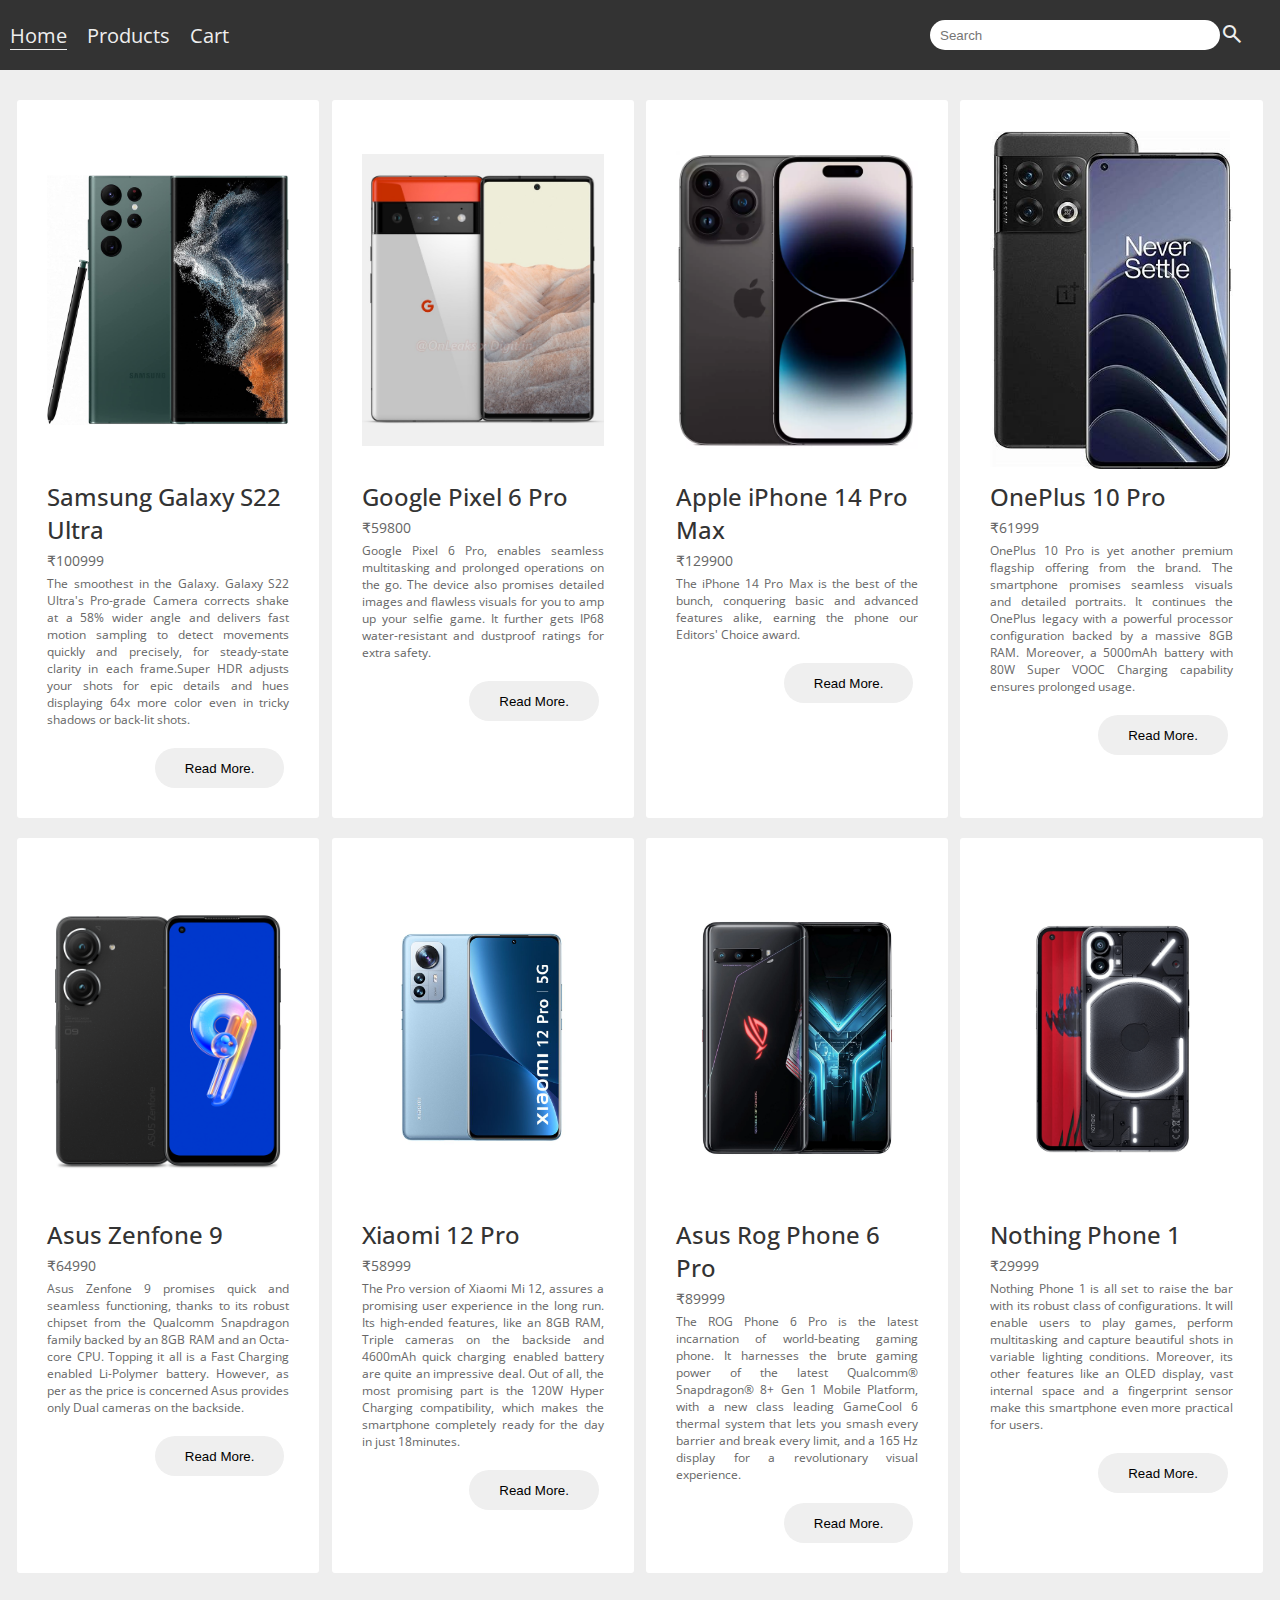
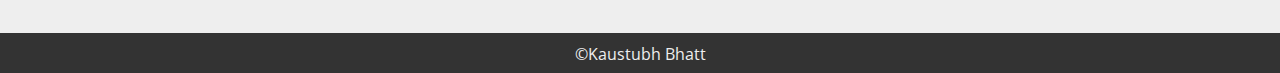
<file: index.html>
<!DOCTYPE html>
<html lang="en">
<head>
    <meta charset="UTF-8">
    <meta http-equiv="X-UA-Compatible" content="IE=edge">
    <meta name="viewport" content="width=device-width, initial-scale=1.0">
    <title>Home</title>
    
    <link rel="preconnect" href="https://fonts.googleapis.com">
    <link rel="preconnect" href="https://fonts.gstatic.com" crossorigin>
    <link href="https://fonts.googleapis.com/css2?family=Open+Sans:wght@300;400;500;600;700;800&display=swap" rel="stylesheet">
    <link rel="stylesheet" href="https://fonts.googleapis.com/css2?family=Material+Symbols+Outlined:opsz,wght,FILL,GRAD@48,400,0,0" />


    <link rel="stylesheet" href="./Css/style.css">
    <link rel="stylesheet" href="./Css/media.css">
</head>
<body>
    

    <header>
        
        <nav>
            <ul>
                <li><a href="" class="active">Home</a></li>
                <li><a href="./products.html">Products</a></li>
                <!-- <li><a href="sell.html">Sell</a></li> -->
                <li><a href="cart.html">Cart</a></li>
            </ul>
        </nav>
        <div class="search">
            <input type="text" id="search" placeholder="Search">
            <button id="search-button"><span class="material-symbols-outlined">
                search
            </span></button>
        </div>
    </header>

   <!-- <div class="container">
         <div class="cards">
            <div class="card" id="card1">
                <div class="card-img" >
                    <img src="./Images/s22.jfif" alt="">
                </div>
                <div class="card-descp">
                    <a href=""><h2>Samsung Galaxy S22 Ultra</h2></a> 
                    <p class="price">$400</p>
                    <p class="descp">Lorem, ipsum dolor sit amet consectetur adipisicing elit. Libero aspernatur reiciendis dolor saepe, porro fugiat alias ipsa suscipit. Officia, magnam. </p>
                </div>
                    <div class="read-more">
                        <button class="btn1"><a href="">Read More.</a></button>
                    </div>
                
            </div>
            <div class="card" id="card2">
                <div class="card-img">
                    <img src="./Images/6pro.jfif" alt="">
                </div>
                <div class="card-descp">
                    <a href=""><h2>Google Pixel 6 Pro</h2></a> 
                    <p class="price">$400</p>
                    <p class="descp">Lorem, ipsum dolor sit amet consectetur adipisicing elit. Libero aspernatur reiciendis dolor saepe, porro fugiat alias ipsa suscipit. Officia, magnam. </p>
                </div>
                    <div class="read-more">
                        <button class="btn1"><a href="">Read More.</a></button>
                    </div>
            </div>
            <div class="card" id="card3">
                <div class="card-img">
                    <img src="./Images/14pro.jfif" alt="">
                </div>
                <div class="card-descp">
                    <a href=""><h2>Apple iPhone 14 Pro</h2></a> 
                    <p class="price">$400</p>
                    <p class="descp">Lorem, ipsum dolor sit amet consectetur adipisicing elit. Libero aspernatur reiciendis dolor saepe, porro fugiat alias ipsa suscipit. Officia, magnam. </p>
                </div>
                    <div class="read-more">
                        <button class="btn1"><a href="">Read More.</a></button>
                    </div>
            </div>
            <div class="card" id="card4">
                <div class="card-img">
                    <img src="./Images/zenfone9.jfif" alt="">
                </div>
                <div class="card-descp">
                    <a href=""><h2>Asus Zenfone 9</h2></a> 
                    <p class="price">$400</p>
                    <p class="descp">Lorem, ipsum dolor sit amet consectetur adipisicing elit. Libero aspernatur reiciendis dolor saepe, porro fugiat alias ipsa suscipit. Officia, magnam. </p>
                </div>
                    <div class="read-more">
                        <button class="btn1"><a href="">Read More.</a></button>
                    </div>
            </div>
            <div class="card" id="card5">
                <div class="card-img">
                    <img src="./Images/oneplus10pro.jfif" alt="">
                </div>
                <div class="card-descp">
                    <a href=""><h2>Samsung Galaxy S22 Ultra</h2></a> 
                    <p class="price">$400</p>
                    <p class="descp">Lorem, ipsum dolor sit amet consectetur adipisicing elit. Libero aspernatur reiciendis dolor saepe, porro fugiat alias ipsa suscipit. Officia, magnam. </p>
                </div>
                    <div class="read-more">
                        <button class="btn1"><a href="">Read More.</a></button>
                    </div>
            </div>
            <div class="card" id="card6">
                <div class="card-img">
                    <img src="./Images/s22.jfif" alt="">
                </div>
                <div class="card-descp">
                    <a href=""><h2>Samsung Galaxy S22 Ultra</h2></a> 
                    <p class="price">$400</p>
                    <p class="descp">Lorem, ipsum dolor sit amet consectetur adipisicing elit. Libero aspernatur reiciendis dolor saepe, porro fugiat alias ipsa suscipit. Officia, magnam. </p>
                </div>
                    <div class="read-more">
                        <button class="btn1"><a href="">Read More.</a></button>
                    </div>
            </div>
            <div class="card" id="card7">
                <div class="card-img">
                    <img src="./Images/s22.jfif" alt="">
                </div>
                <div class="card-descp">
                    <a href=""><h2>Samsung Galaxy S22 Ultra</h2></a> 
                    <p class="price">$400</p>
                    <p class="descp">Lorem, ipsum dolor sit amet consectetur adipisicing elit. Libero aspernatur reiciendis dolor saepe, porro fugiat alias ipsa suscipit. Officia, magnam. </p>
                </div>
                    <div class="read-more">
                        <button class="btn1 "><a href="">Read More.</a></button>
                    </div>
            </div>
            <div class="card" id="card8">
                <div class="card-img">
                    <img src="./Images/s22.jfif" alt="">
                </div>
                <div class="card-descp">
                    <a href=""><h2>Samsung Galaxy S22 Ultra</h2></a> 
                    <p class="price">$400</p>
                    <p class="descp">Lorem, ipsum dolor sit amet consectetur adipisicing elit. Libero aspernatur reiciendis dolor saepe, porro fugiat alias ipsa suscipit. Officia, magnam. </p>
                </div>
                    <div class="read-more">
                        <button class="btn1"><a href="">Read More.</a></button>
                    </div>
            </div> 
        </div>  
        
        
    </div>-->
    <div class="container">
        <div id="new" class="cards">

        </div>
    </div>
    <div class="container">
        <div id="new1" class="cards">

        </div>
    </div>
    
    <footer>
        &copy;Kaustubh Bhatt
    </footer>











    <script src="./JavaScript/app.js"></script>
    <script src="./JavaScript/appSearch.js"></script>
</body>
</html>
</file>
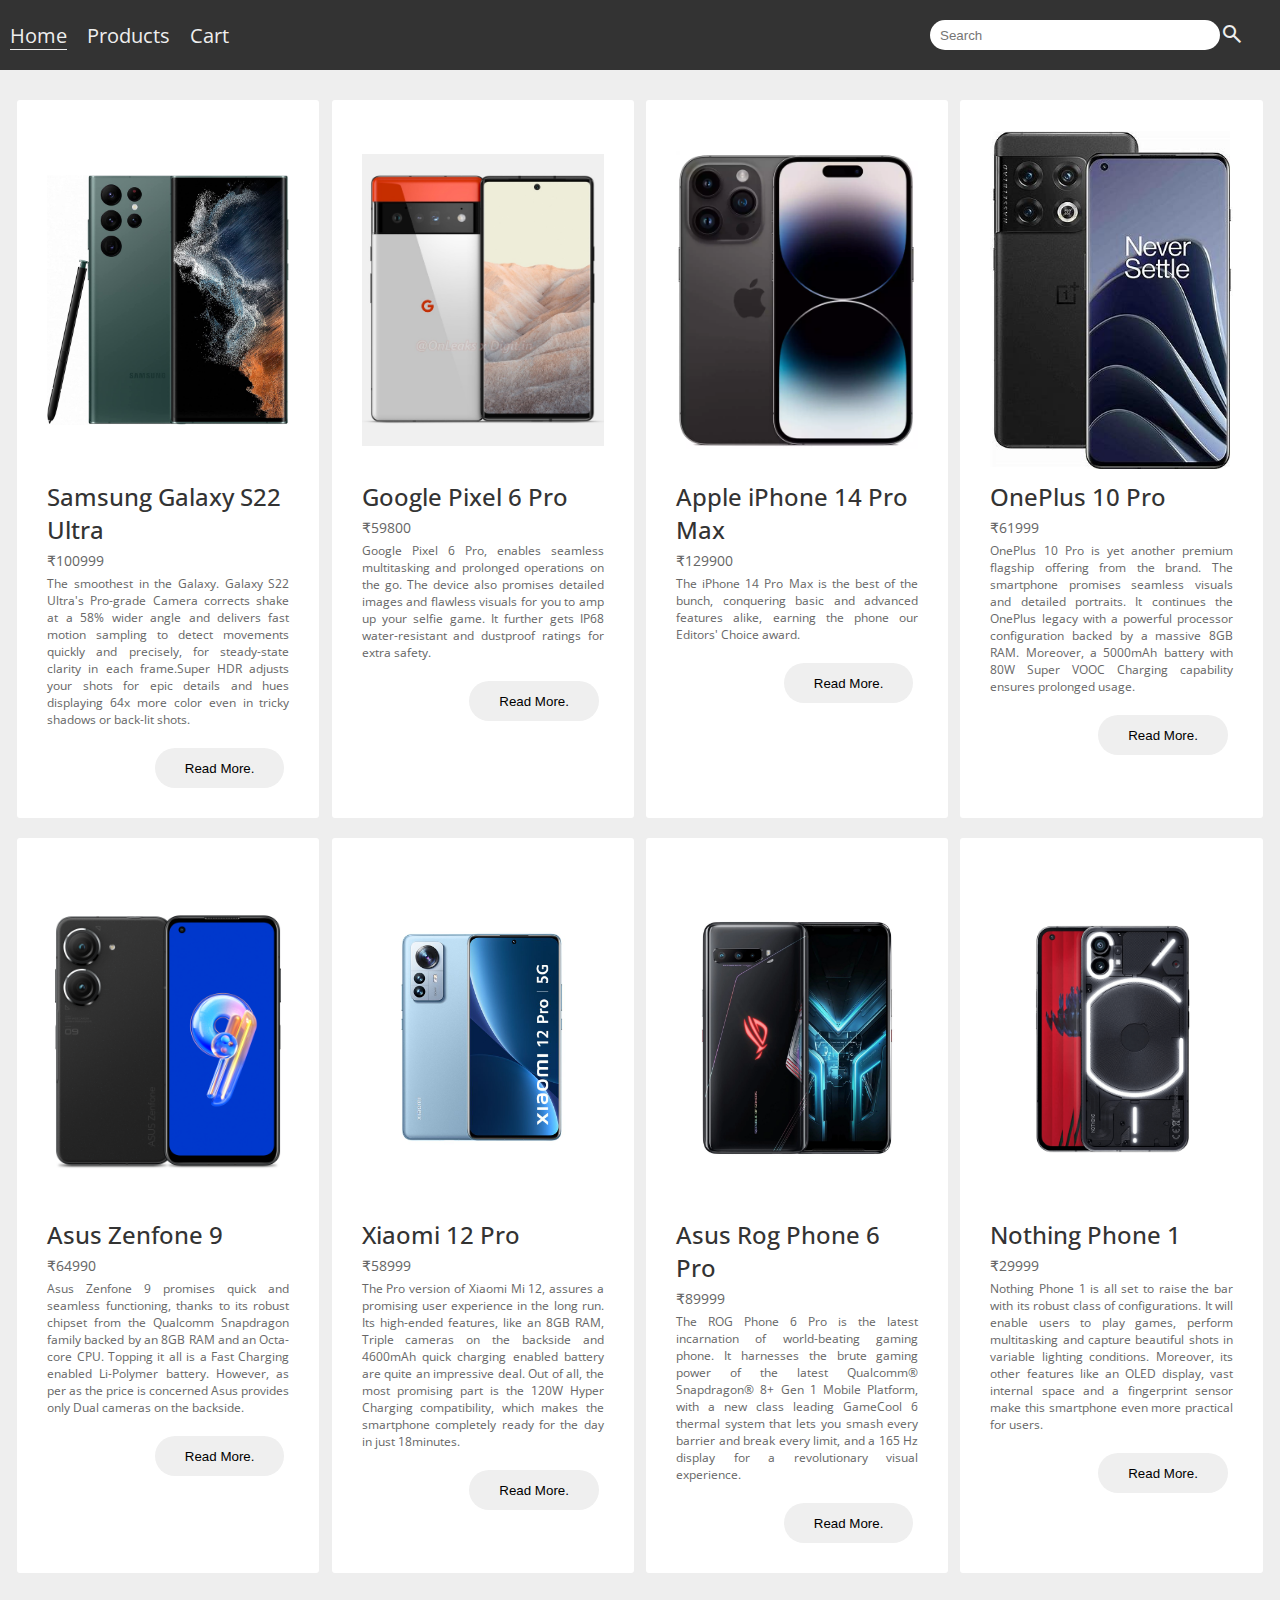
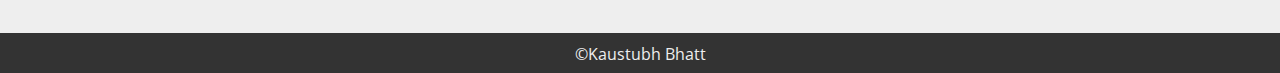
<file: buy.html>
<!DOCTYPE html>
<html lang="en">
<head>
    <meta charset="UTF-8">
    <meta http-equiv="X-UA-Compatible" content="IE=edge">
    <meta name="viewport" content="width=device-width, initial-scale=1.0">
    <title>Buy</title>
    
    <link rel="preconnect" href="https://fonts.googleapis.com">
    <link rel="preconnect" href="https://fonts.gstatic.com" crossorigin>
    <link href="https://fonts.googleapis.com/css2?family=Open+Sans:wght@300;400;500;600;700;800&display=swap" rel="stylesheet">
    <link rel="stylesheet" href="https://fonts.googleapis.com/css2?family=Material+Symbols+Outlined:opsz,wght,FILL,GRAD@48,400,0,0" />


    <link rel="stylesheet" href="./Css/style.css">
    <link rel="stylesheet" href="./Css/media.css">
</head>
<body>
    

    <header>
        
        <nav>
            <ul>
                <li><a href="home.html">Home</a></li>
                <li><a href="products.html">Products</a></li>
                <!-- <li><a href="sell.html">Sell</a></li> -->
                <li><a href="cart.html">Cart</a></li>
            </ul>
        </nav>
        <div class="search">
            <input type="text" id="search" placeholder="Search" disabled>
            <button><span class="material-symbols-outlined">
                search
            </span></button>
        </div>
    </header>
    <div class="container" id="smartphone">
        <!-- <div class="light flex-row justify-center align-center">
            
            <div class="col2 ">
                <img src="./Images/s22.jfif" alt="">

            </div>
            <div class="col2">
                <h2 id="prod-name">Samsung Galaxy s22</h2>
                <p class="price">$400</p>
                <p id="prod-descp">Lorem ipsum dolor sit amet consectetur adipisicing elit. Quod deleniti, officia animi ipsam assumenda aliquid sit ratione velit. Asperiores eum distinctio qui corporis delectus? Delectus modi, totam nihil nam nemo eum eos tempora, mollitia, vitae asperiores recusandae esse eaque repellendus.</p>
                
            </div>
        </div> -->
    </div>

    <footer>
        &copy;Kaustubh Bhatt
    </footer>
    <script src="./JavaScript/app3.js"></script>
</body>
</html>
</file>
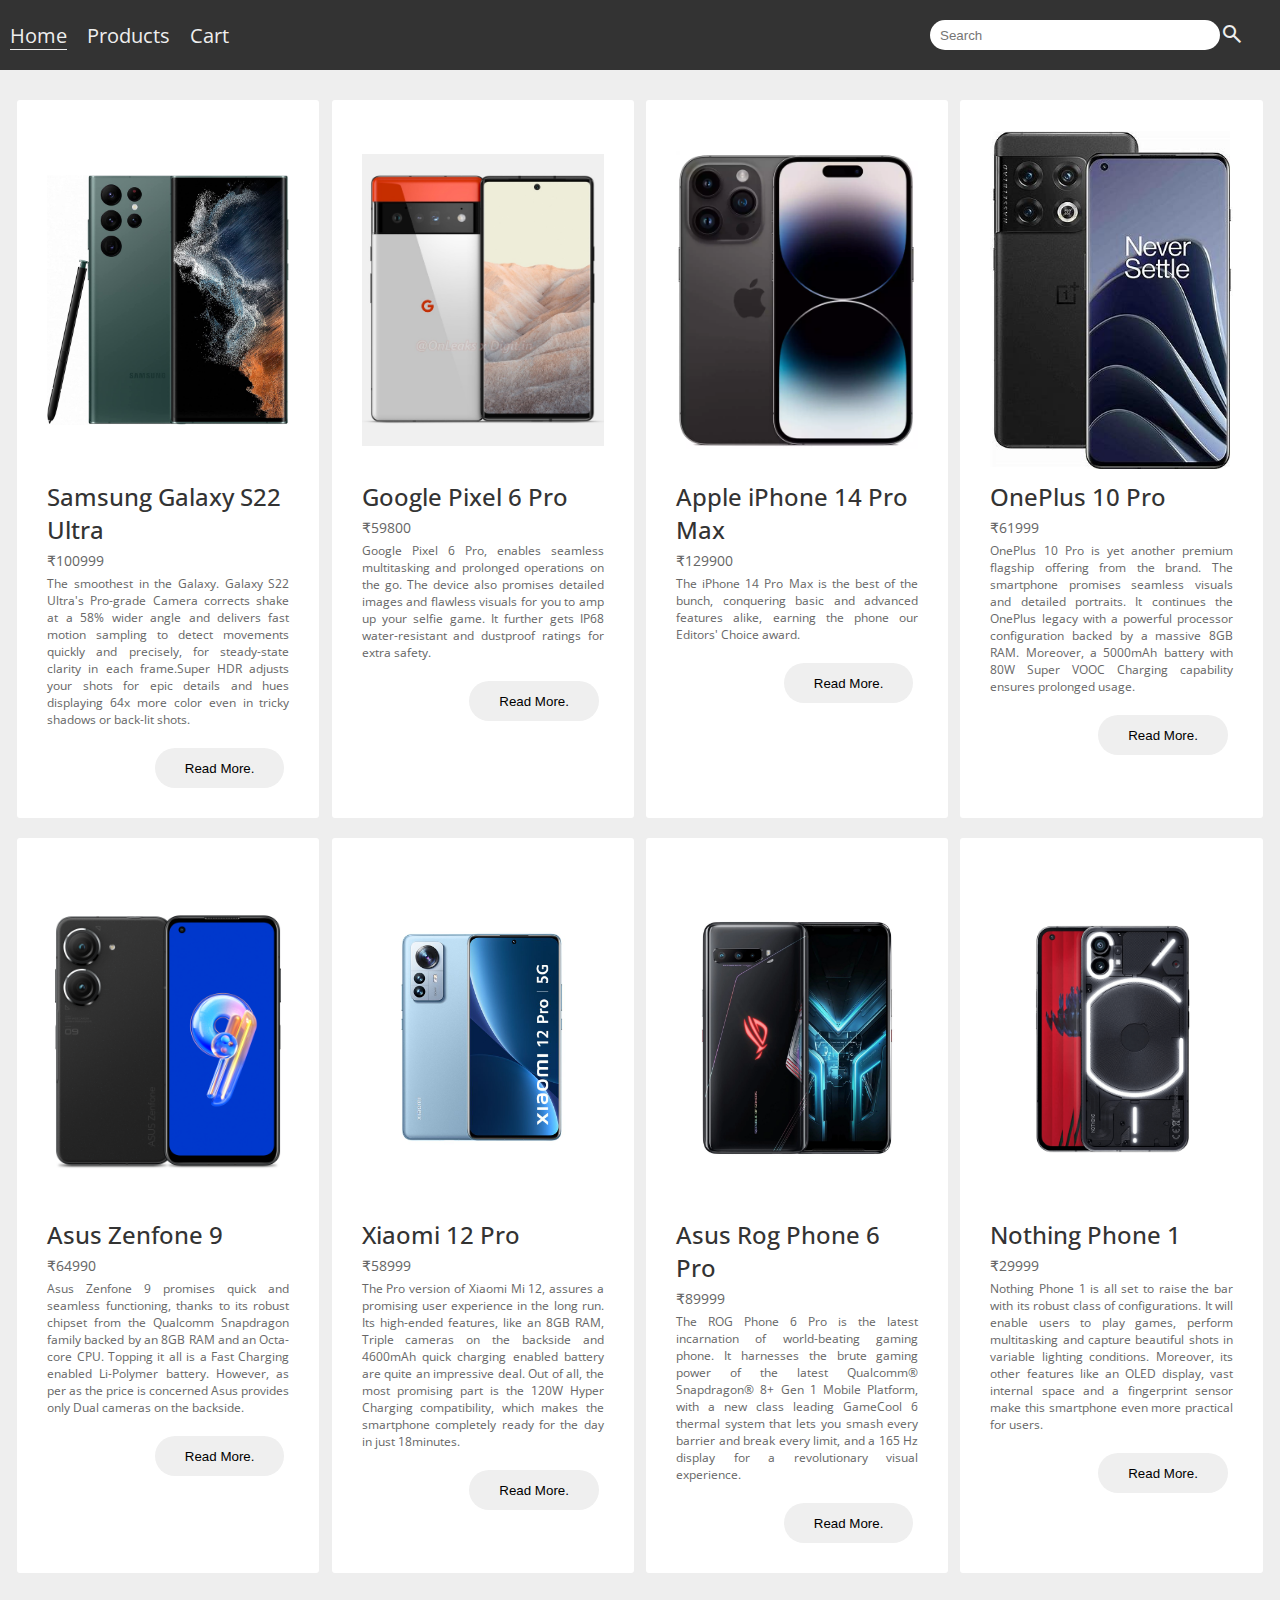
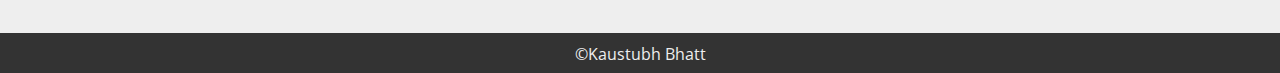
<file: cart.html>
<!DOCTYPE html>
<html lang="en">
<head>
    <meta charset="UTF-8">
    <meta http-equiv="X-UA-Compatible" content="IE=edge">
    <meta name="viewport" content="width=device-width, initial-scale=1.0">
    <title>My Cart</title>
    
    <link rel="preconnect" href="https://fonts.googleapis.com">
    <link rel="preconnect" href="https://fonts.gstatic.com" crossorigin>
    <link href="https://fonts.googleapis.com/css2?family=Open+Sans:wght@300;400;500;600;700;800&display=swap" rel="stylesheet">
    <link rel="stylesheet" href="https://fonts.googleapis.com/css2?family=Material+Symbols+Outlined:opsz,wght,FILL,GRAD@48,400,0,0" />


    <link rel="stylesheet" href="./Css/style.css">
    <link rel="stylesheet" href="./Css/media.css">
</head>
<body>
    

    <header>
        
        <nav>
            <ul>
                <li><a href="home.html">Home</a></li>
                <li><a href="products.html">Products</a></li>
                <!-- <li><a href="sell.html">Sell</a></li> -->
                <li id="cartz" class="active"><a href="#">Cart</a></li>
            </ul>
        </nav>
        <div class="search">
            <input type="text" id="search" placeholder="Search" disabled>
            <button><span class="material-symbols-outlined">
                search
            </span></button>
        </div>
    </header>
    <div class="container" id="smartphone">
        <!-- <div class="light flex-row justify-center align-center">
            
            <div class="col2 ">
                <img src="./Images/s22.jfif" alt="">

            </div>
            <div class="col2">
                <h2 id="prod-name">Samsung Galaxy s22</h2>
                <p class="price">$400</p>
                <p id="prod-descp">Lorem ipsum dolor sit amet consectetur adipisicing elit. Quod deleniti, officia animi ipsam assumenda aliquid sit ratione velit. Asperiores eum distinctio qui corporis delectus? Delectus modi, totam nihil nam nemo eum eos tempora, mollitia, vitae asperiores recusandae esse eaque repellendus.</p>
                
            </div>
        </div> -->
    </div>
    <div class="conatiner">
        <div class="cards dark">
            <a href="buy.html" id="buyy"><button class="btn2 ">Proceed to Buy</button></a>
        </div>

    </div>
    <footer>
        &copy;Kaustubh Bhatt
    </footer>
    <script src="./JavaScript/app2.js"></script>
</body>
</html>
</file>
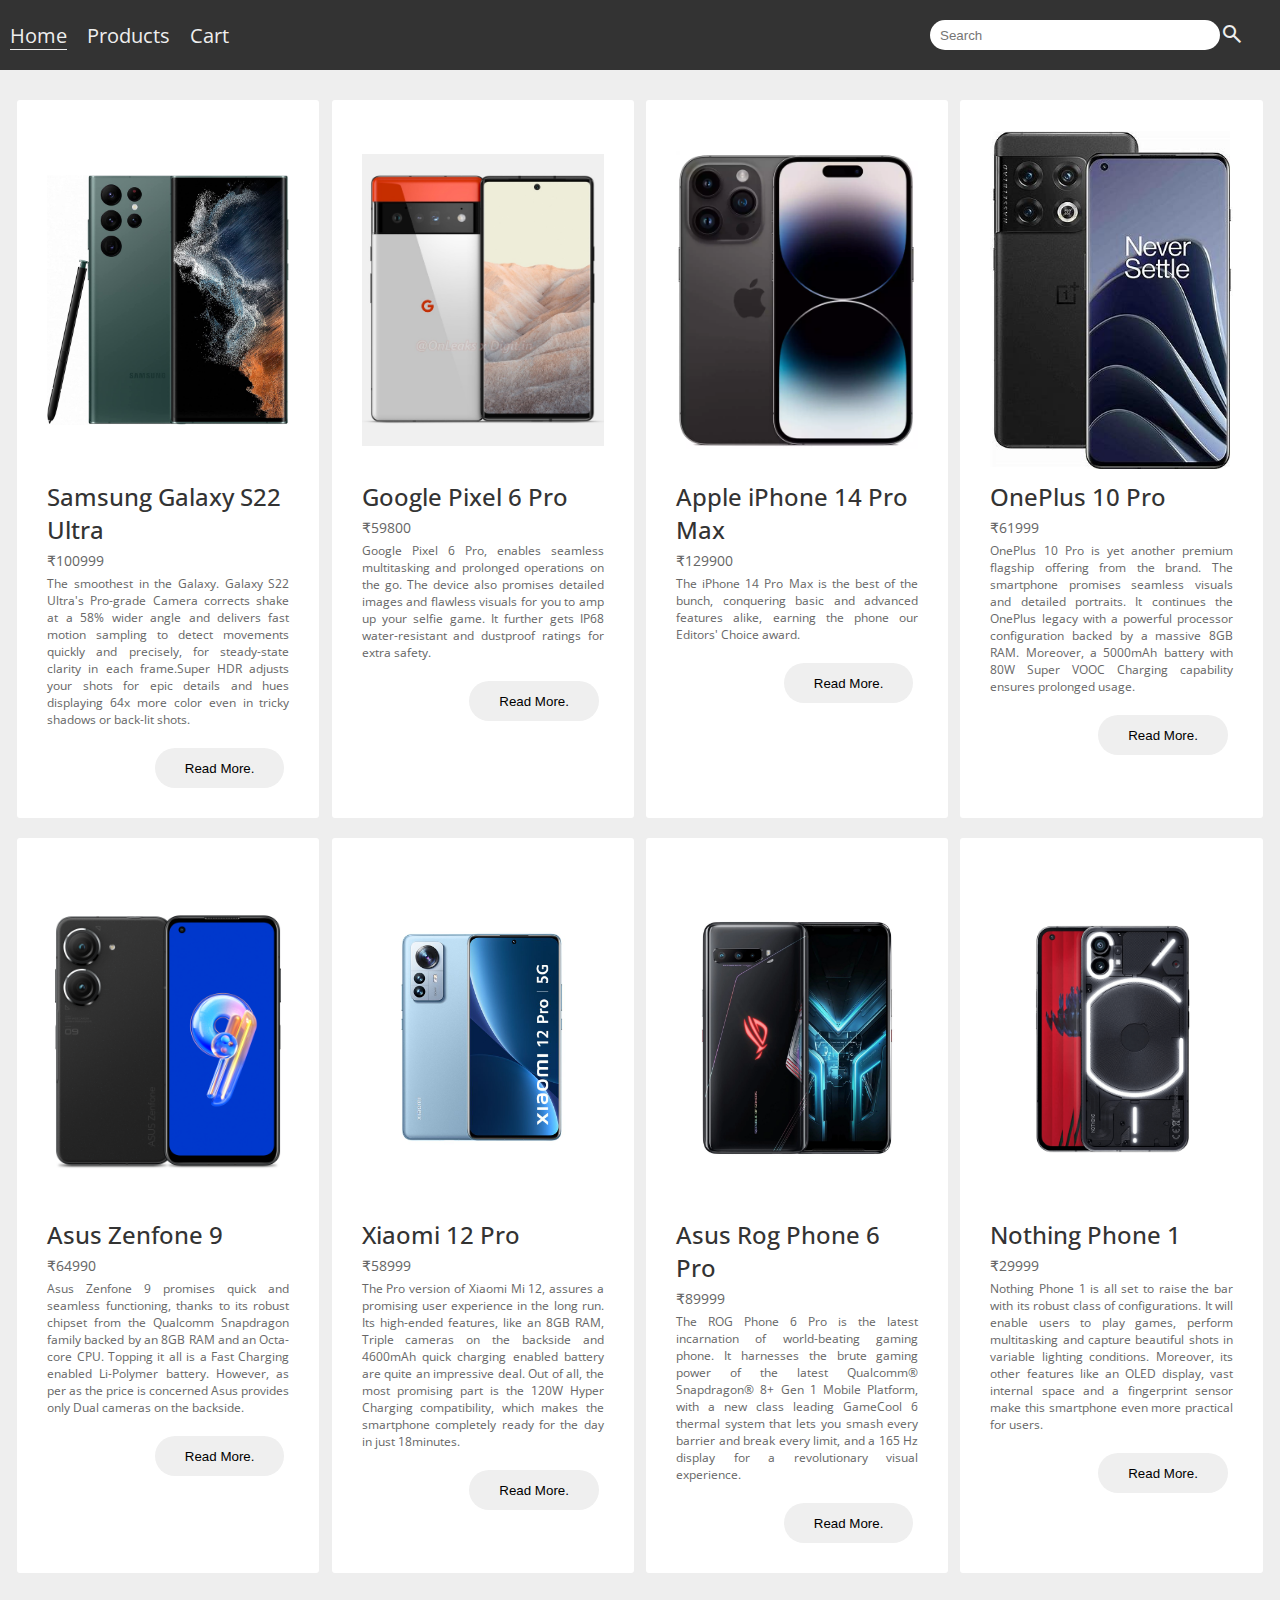
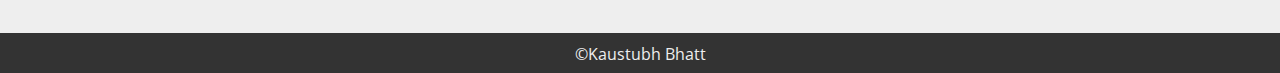
<file: home.html>
<!DOCTYPE html>
<html lang="en">
<head>
    <meta charset="UTF-8">
    <meta http-equiv="X-UA-Compatible" content="IE=edge">
    <meta name="viewport" content="width=device-width, initial-scale=1.0">
    <title>Home</title>
    
    <link rel="preconnect" href="https://fonts.googleapis.com">
    <link rel="preconnect" href="https://fonts.gstatic.com" crossorigin>
    <link href="https://fonts.googleapis.com/css2?family=Open+Sans:wght@300;400;500;600;700;800&display=swap" rel="stylesheet">
    <link rel="stylesheet" href="https://fonts.googleapis.com/css2?family=Material+Symbols+Outlined:opsz,wght,FILL,GRAD@48,400,0,0" />


    <link rel="stylesheet" href="./Css/style.css">
    <link rel="stylesheet" href="./Css/media.css">
</head>
<body>
    

    <header>
        
        <nav>
            <ul>
                <li><a href="#" class="active">Home</a></li>
                <li><a href="./products.html">Products</a></li>
                <!-- <li><a href="sell.html">Sell</a></li> -->
                <li><a href="cart.html">Cart</a></li>
            </ul>
        </nav>
        <div class="search">
            <input type="text" id="search" placeholder="Search">
            <button id="search-button"><span class="material-symbols-outlined">
                search
            </span></button>
        </div>
    </header>

   <!-- <div class="container">
         <div class="cards">
            <div class="card" id="card1">
                <div class="card-img" >
                    <img src="./Images/s22.jfif" alt="">
                </div>
                <div class="card-descp">
                    <a href=""><h2>Samsung Galaxy S22 Ultra</h2></a> 
                    <p class="price">$400</p>
                    <p class="descp">Lorem, ipsum dolor sit amet consectetur adipisicing elit. Libero aspernatur reiciendis dolor saepe, porro fugiat alias ipsa suscipit. Officia, magnam. </p>
                </div>
                    <div class="read-more">
                        <button class="btn1"><a href="">Read More.</a></button>
                    </div>
                
            </div>
            <div class="card" id="card2">
                <div class="card-img">
                    <img src="./Images/6pro.jfif" alt="">
                </div>
                <div class="card-descp">
                    <a href=""><h2>Google Pixel 6 Pro</h2></a> 
                    <p class="price">$400</p>
                    <p class="descp">Lorem, ipsum dolor sit amet consectetur adipisicing elit. Libero aspernatur reiciendis dolor saepe, porro fugiat alias ipsa suscipit. Officia, magnam. </p>
                </div>
                    <div class="read-more">
                        <button class="btn1"><a href="">Read More.</a></button>
                    </div>
            </div>
            <div class="card" id="card3">
                <div class="card-img">
                    <img src="./Images/14pro.jfif" alt="">
                </div>
                <div class="card-descp">
                    <a href=""><h2>Apple iPhone 14 Pro</h2></a> 
                    <p class="price">$400</p>
                    <p class="descp">Lorem, ipsum dolor sit amet consectetur adipisicing elit. Libero aspernatur reiciendis dolor saepe, porro fugiat alias ipsa suscipit. Officia, magnam. </p>
                </div>
                    <div class="read-more">
                        <button class="btn1"><a href="">Read More.</a></button>
                    </div>
            </div>
            <div class="card" id="card4">
                <div class="card-img">
                    <img src="./Images/zenfone9.jfif" alt="">
                </div>
                <div class="card-descp">
                    <a href=""><h2>Asus Zenfone 9</h2></a> 
                    <p class="price">$400</p>
                    <p class="descp">Lorem, ipsum dolor sit amet consectetur adipisicing elit. Libero aspernatur reiciendis dolor saepe, porro fugiat alias ipsa suscipit. Officia, magnam. </p>
                </div>
                    <div class="read-more">
                        <button class="btn1"><a href="">Read More.</a></button>
                    </div>
            </div>
            <div class="card" id="card5">
                <div class="card-img">
                    <img src="./Images/oneplus10pro.jfif" alt="">
                </div>
                <div class="card-descp">
                    <a href=""><h2>Samsung Galaxy S22 Ultra</h2></a> 
                    <p class="price">$400</p>
                    <p class="descp">Lorem, ipsum dolor sit amet consectetur adipisicing elit. Libero aspernatur reiciendis dolor saepe, porro fugiat alias ipsa suscipit. Officia, magnam. </p>
                </div>
                    <div class="read-more">
                        <button class="btn1"><a href="">Read More.</a></button>
                    </div>
            </div>
            <div class="card" id="card6">
                <div class="card-img">
                    <img src="./Images/s22.jfif" alt="">
                </div>
                <div class="card-descp">
                    <a href=""><h2>Samsung Galaxy S22 Ultra</h2></a> 
                    <p class="price">$400</p>
                    <p class="descp">Lorem, ipsum dolor sit amet consectetur adipisicing elit. Libero aspernatur reiciendis dolor saepe, porro fugiat alias ipsa suscipit. Officia, magnam. </p>
                </div>
                    <div class="read-more">
                        <button class="btn1"><a href="">Read More.</a></button>
                    </div>
            </div>
            <div class="card" id="card7">
                <div class="card-img">
                    <img src="./Images/s22.jfif" alt="">
                </div>
                <div class="card-descp">
                    <a href=""><h2>Samsung Galaxy S22 Ultra</h2></a> 
                    <p class="price">$400</p>
                    <p class="descp">Lorem, ipsum dolor sit amet consectetur adipisicing elit. Libero aspernatur reiciendis dolor saepe, porro fugiat alias ipsa suscipit. Officia, magnam. </p>
                </div>
                    <div class="read-more">
                        <button class="btn1 "><a href="">Read More.</a></button>
                    </div>
            </div>
            <div class="card" id="card8">
                <div class="card-img">
                    <img src="./Images/s22.jfif" alt="">
                </div>
                <div class="card-descp">
                    <a href=""><h2>Samsung Galaxy S22 Ultra</h2></a> 
                    <p class="price">$400</p>
                    <p class="descp">Lorem, ipsum dolor sit amet consectetur adipisicing elit. Libero aspernatur reiciendis dolor saepe, porro fugiat alias ipsa suscipit. Officia, magnam. </p>
                </div>
                    <div class="read-more">
                        <button class="btn1"><a href="">Read More.</a></button>
                    </div>
            </div> 
        </div>  
        
        
    </div>-->
    <div class="container">
        <div id="new" class="cards">

        </div>
    </div>
    <div class="container">
        <div id="new1" class="cards">

        </div>
    </div>
    
    <footer>
        &copy;Kaustubh Bhatt
    </footer>











    <script src="./JavaScript/app.js"></script>
    <script src="./JavaScript/appSearch.js"></script>
</body>
</html>
</file>
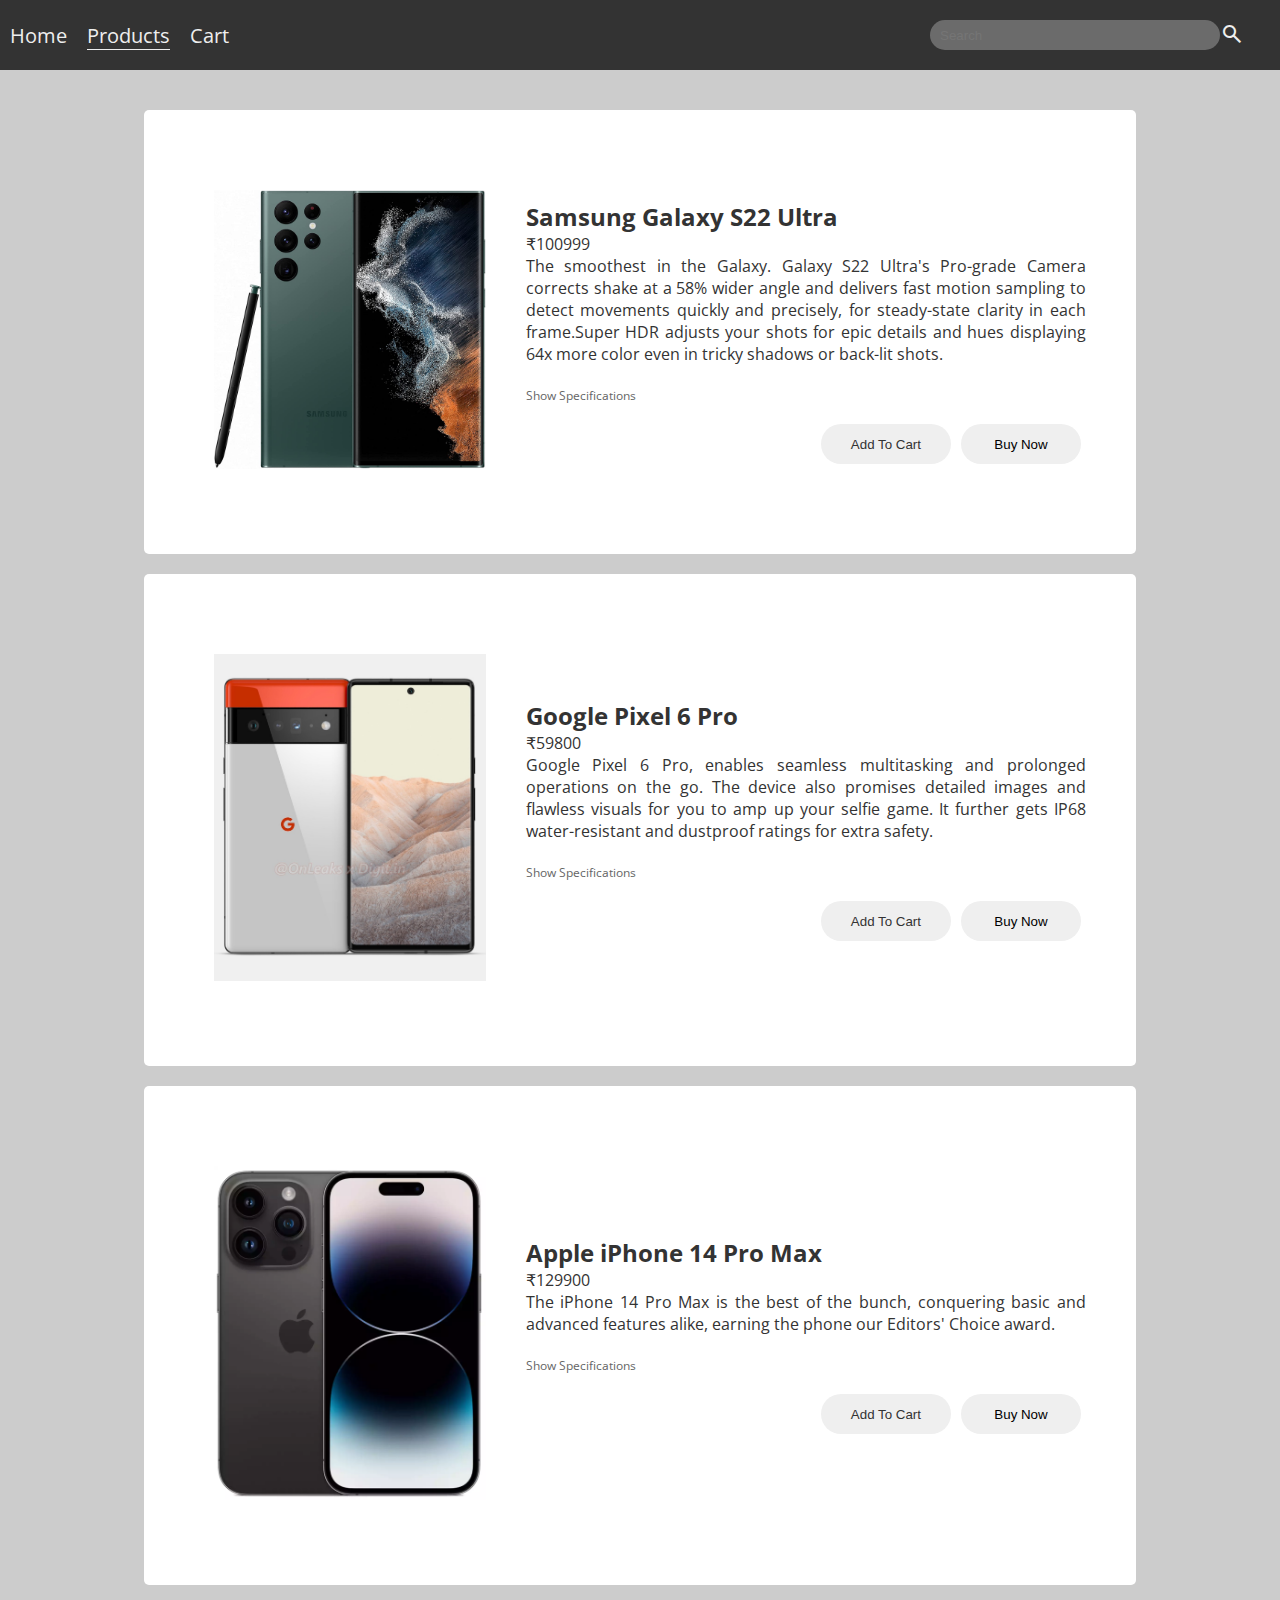
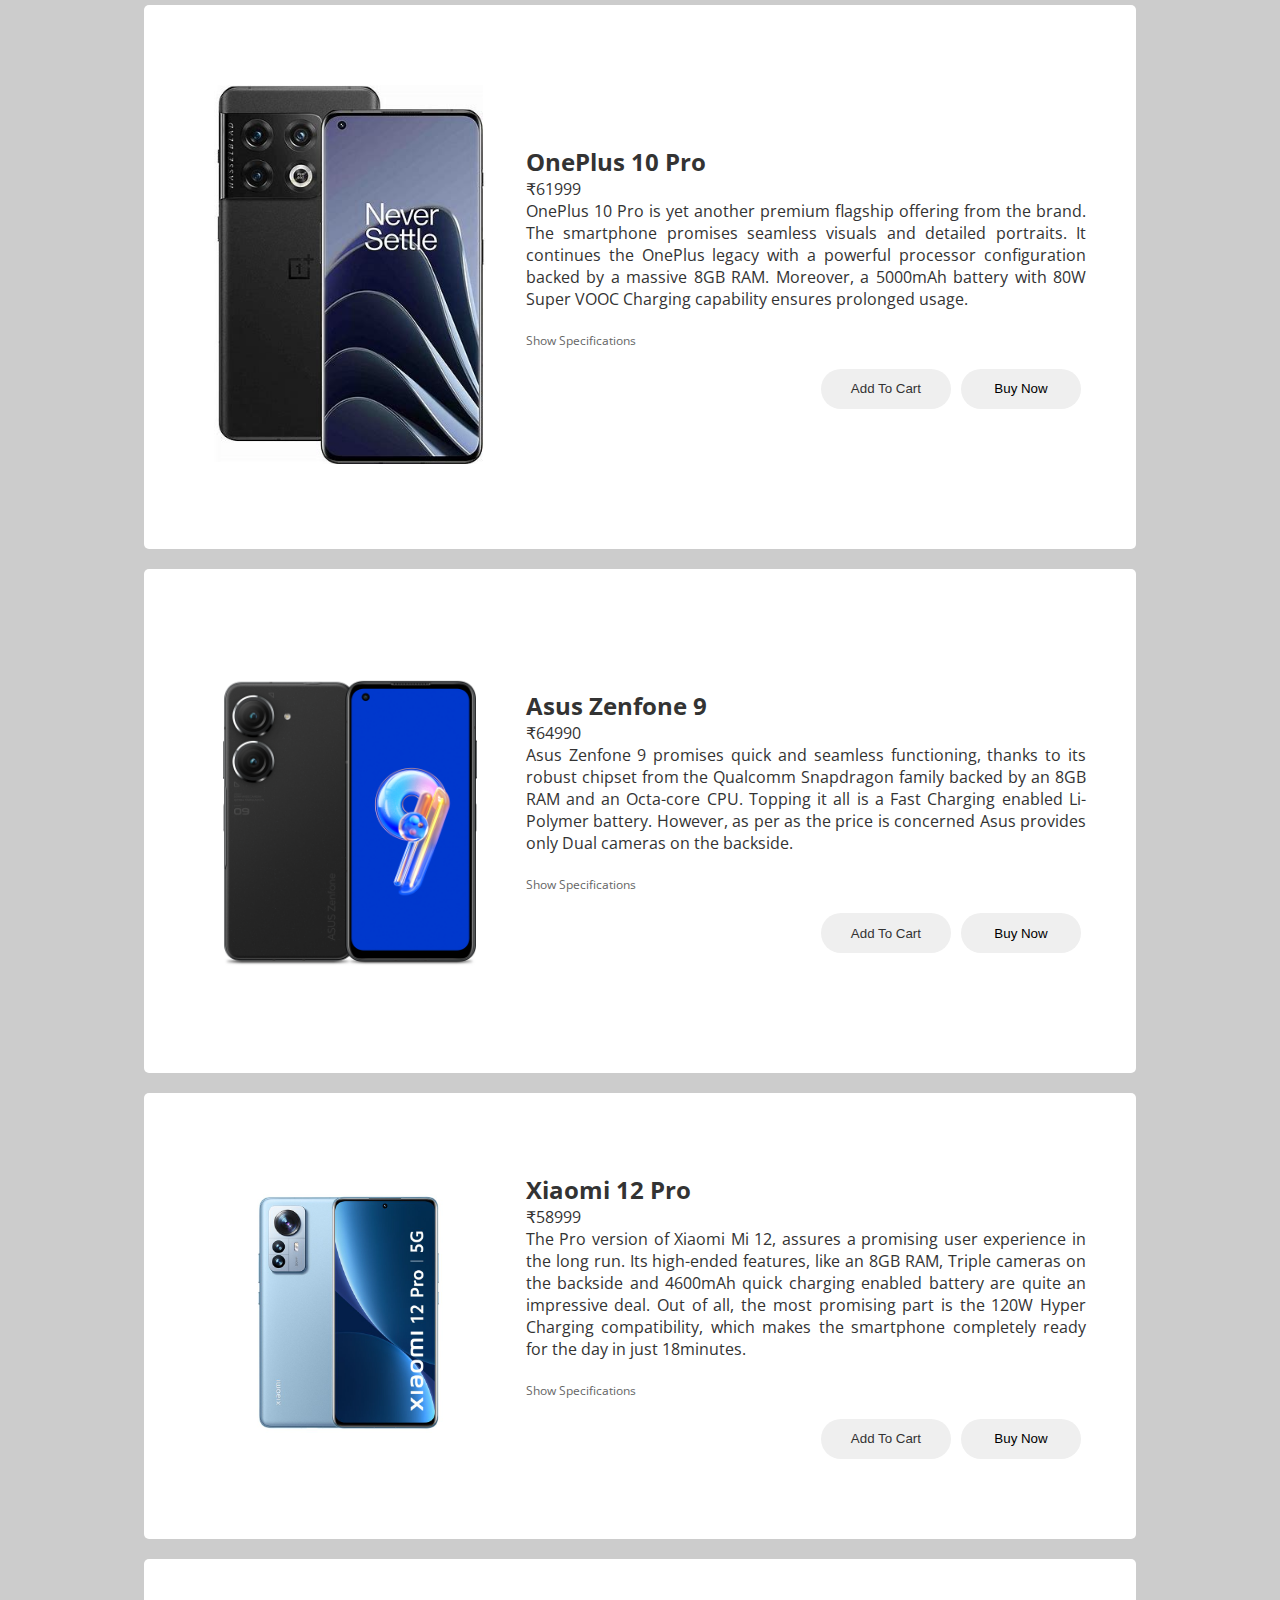
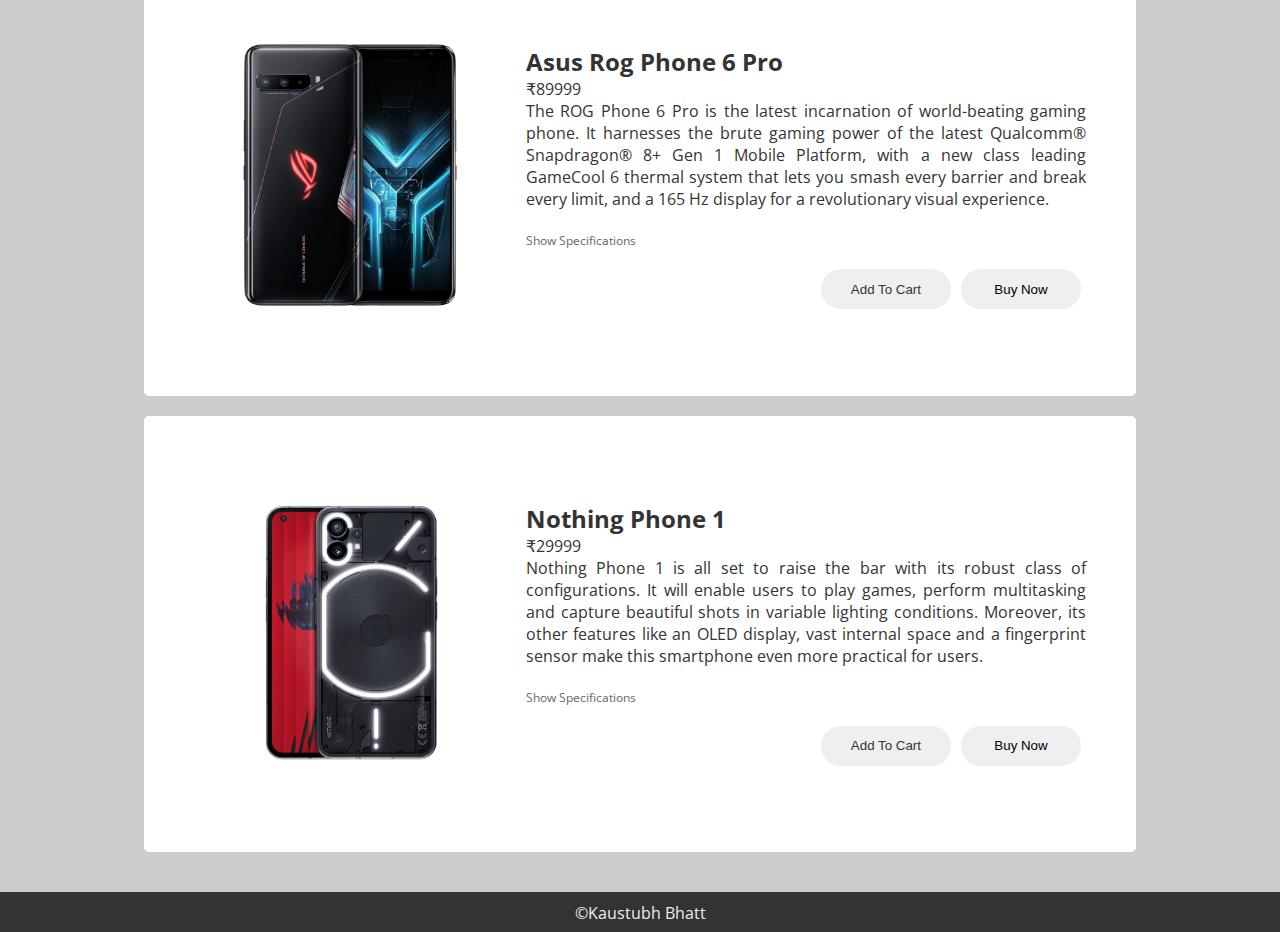
<file: products.html>
<!DOCTYPE html>
<html lang="en">
<head>
    <meta charset="UTF-8">
    <meta http-equiv="X-UA-Compatible" content="IE=edge">
    <meta name="viewport" content="width=device-width, initial-scale=1.0">
    <title>Products</title>
    
    <link rel="preconnect" href="https://fonts.googleapis.com">
    <link rel="preconnect" href="https://fonts.gstatic.com" crossorigin>
    <link href="https://fonts.googleapis.com/css2?family=Open+Sans:wght@300;400;500;600;700;800&display=swap" rel="stylesheet">
    <link rel="stylesheet" href="https://fonts.googleapis.com/css2?family=Material+Symbols+Outlined:opsz,wght,FILL,GRAD@48,400,0,0" />


    <link rel="stylesheet" href="./Css/style.css">
    <link rel="stylesheet" href="./Css/media.css">
</head>
<body>
    

    <header>
        
        <nav>
            <ul id="navbar">
                <li><a href="home.html">Home</a></li>
                <li><a href="#" class="active">Products</a></li>
                <!-- <li><a href="sell.html">Sell</a></li> -->
                <li id="cartz"><a href="cart.html">Cart</a></li>
            </ul>
        </nav>
        <div class="search">
            <input type="text" id="search" placeholder="Search" disabled>
            <button><span class="material-symbols-outlined">
                search
            </span></button>
        </div>
    </header>
    <div class="hover" id="hover">
        <a href="cart.html"><button class="btn1 dark1">Go to Cart</button></a>
    </div>
    <div class="container" id="smartphone">
        <!--<div class="column light">
             <div class="light product">
                
                <div class="col1 prod-img ">
                    <img src="./Images/s22.jfif" alt="">

                </div>
                <div class="col3 prod-descp">
                    <h2 id="prod-name">Samsung Galaxy s22</h2>
                    <p class="price">$400</p>
                    <p id="prod-descp">Lorem ipsum dolor sit amet consectetur adipisicing elit. Quod deleniti, officia animi ipsam assumenda aliquid sit ratione velit. Asperiores eum distinctio qui corporis delectus? Delectus modi, totam nihil nam nemo eum eos tempora, mollitia, vitae asperiores recusandae esse eaque repellendus.</p>
                    
                </div>
                
            </div>
            <div class="col">
                <table>
                    <colgroup>
                        <col span="1" style="background-color: #666 ">
                        <col span="1" style="background-color: #eee" >
                    </colgroup>
                    
                    <tr>
                    <th>Dimensions</th>
                    <td>163.3 x 77.9 x 8.9 mm (6.43 x 3.07 x 0.35 in)</td>
                    </tr>
                    <tr>
                    <th>Weight	</th>
                    <td>228 g / 229 g (mmWave) (8.04 oz)</td>
                    </tr>
                    <tr>
                    <th>Build	</th>
                    <td>Glass front (Gorilla Glass Victus+), glass back (Gorilla Glass Victus+), aluminum frametd
                    </tr>
                    <tr>
                    <th>Display Type</th>
                    <td>Dynamic AMOLED 2X, 120Hz, HDR10+, 1750 nits (peak)</td>
                    </tr>
                    <tr>
                    <th>Screen Size</th>
                    <td>6.8 inches, 114.7 cm2 (~90.2% screen-to-body ratio)</td>
                    </tr>
                    <tr>
                    <th>Protection</th>
                    <td>Corning Gorilla Glass Victus+</td>
                    </tr>
                    <tr>
                    <th>OS</th>
                    <td>Android 12, One UI 4.1</td>
                    </tr>
                    <tr>
                    <th>Chipset</th>
                    <td>Qualcomm SM8450 Snapdragon 8 Gen 1 (4 nm)</td>
                    </tr>
                    <tr>
                    <th>Main Cameras</th>
                    <td>108 MP, f/1.8, 23mm (wide), 1/1.33", 0.8µm, PDAF, Laser AF, OIS<br>
                        10 MP, f/4.9, 230mm (periscope telephoto), 1/3.52", 1.12µm, dual pixel PDAF, OIS, 10x optical zoom<br>
                        10 MP, f/2.4, 70mm (telephoto), 1/3.52", 1.12µm, dual pixel PDAF, OIS, 3x optical zoom<br>
                        12 MP, f/2.2, 13mm, 120˚ (ultrawide), 1/2.55", 1.4µm, dual pixel PDAF, Super Steady video</td>
                    </tr>
                    <tr>
                    <th>Selfie Camera</th>
                    <td>40 MP, f/2.2, 26mm (wide), 1/2.82", 0.7µm, PDAF</td>
                    </tr>
                    <tr>
                    <th>Battery</th>
                    <td>Li-Ion 5000 mAh, non-removable</td>
                    </tr>
                </table>
                <p class="specs hide" id="hide${stck.sr}">Hide Specs</p>
            </div> 
        </div>-->
    </div>

    <footer>
        &copy;Kaustubh Bhatt
    </footer>
    <script src="./JavaScript/app1.js"></script>
</body>
</html>
</file>
<file: Css/style.css>
*{
    margin: 0;
    padding: 0;
}
html{
    scroll-padding-top: 70px;
}
body{
    
    color: #333;
    font-family: 'Open Sans', sans-serif;;
}
a{  color: #333;
    text-decoration: none;
}
img{
    width: 100%;
}
#prod-descp{
    text-align: justify;
}
p{  text-align: justify;
    /* font-size: 14px; */
}
header{
    position: sticky;
    top: 0;
    box-sizing: border-box;
    height: 70px;
    background-color: #333;
    display: flex;
    justify-content: space-between;
    width: 100%;
}
.hover{
    display: none;
    position: fixed;
    bottom: 20px;
    right: 10px;
}
.super{
    font-size: 12px;
}
nav ul{
    height: 100%;
    font-size: 20px;
    list-style: none;
    display: flex;
    justify-content: space-evenly;
    align-items: center;
}
nav ul li{
    margin: 10px 10px;
}
nav ul li a{
    color: #eee;
}
.active{
    border-bottom: 1px solid #eee;
}
nav ul li a:hover{
    border-bottom: 1px solid #eee;
}
.search{
    width: 350px;
    display: flex;
    height: 100%;
    box-sizing: border-box;
    align-items: center;
    
}
.search input{
    padding: 0 0 0 10px;
    width: 80%;
    display: block;
    height: 30px;
    /* padding: 0%; */
    border-radius: 15px;
    border:none;
    color: #333;
}
.search input:focus{
    outline: none;
    border: none;
}
.search>button{
    border: 0;
    color: #eee;
    background-color: #333;
    padding-top: 2px;
    font-size: 25px;
    align-items: center;
    display: block;
    height: 30px;
}
.search > button:hover{
    cursor: pointer;
}
.container{
    width: 100%;
    box-sizing: border-box;
    margin: 0px auto 0;
    padding-top: 10px;
    background-color: #eee;
    height: auto;
}

.product{
    display: flex;
    justify-content: center;
    align-items: center;
    margin: 20px 10px;
}

.cards{
    box-sizing: border-box;
    width: 100%;
    display: flex;
    justify-content: space-evenly;
    padding: 10px 10px 15px 10px;
    flex-wrap: wrap;
}
.card{
    /* flex-basis: 1; */
    box-sizing: border-box;
    width: 24%;
    background-color: #fff;
    margin: 10px 5px 10px 5px;
    border-radius: 3px;
    padding: 30px;
}
.card:hover{
    box-shadow: 5px 5px 10px rgba(134, 134, 134, 0.566);
    transition: .5s;
}

/* Cards */

.card-img{
    width: 100%;
    height: 340px;
    box-sizing: border-box;
    overflow: hidden;
    /* padding: 30px; */
}
.card-img img{
    width: 100%;
    height: 100%;
    object-fit: contain;
}

.card-descp{
    margin-top: 10px;
}
.card-descp h2{
   font-weight: 500;
}
.card-descp .price{
    margin-top: 5px;
    color: #666;
    font-size: 14px;
}
.card-descp .descp{
    margin-top: 5px;
    font-size: 12px;
    color: #666 ;
}
.read-more{
    margin: 10px 0 0 0;
    display: flex;
    justify-content: right;
}
.light{
    background-color: #fff;
    color: #333;
}
.dark{
    background-color: #666;
    color: #eee;
}
.dark1{
    background-color: #666;
    color: #eee;
}



.btn1{
    box-sizing: border-box;
    height: 40px;
    margin:10px 5px 0;
    padding: 0 30px;
    border-radius: 35px;
    border: 0;
    min-width: 120px;
    /* width: auto; */
    max-width: 350px;
}
.btn1:hover{
    background-color: #666;
    color: #eee;
    cursor: pointer;
    transition: .3s;
}
.dark1:hover{
    background-color: #fff;
    color: #333;
}
.btn2{
    box-sizing: border-box;
    height: 40px;
    margin:10px 5px 0;
    padding: 0 20px;
    border-radius: 35px;
    border: 0;
    min-width: 120px;
    /* width: auto; */
    max-width: 350px;
}
.btn2:hover{
    background-color: #aaa;
    /* color: #eee; */
    cursor: pointer;
    transition: .3s;
}



#smartphone{
    
    margin: auto;
    padding: 10px;
    background-color: #ccc;
    
    padding: 20px;
    
    border: 0;
    
}
.specs{
    color: #666;
    font-size: 12px;
}
.hide{
    margin-top: 15px;
    text-align: right;
}
.specs:hover{
    cursor: pointer;

}
.column{
    box-sizing: border-box;
    margin: 20px auto;
    width: 80%;
    padding: 20px;
    border: 0;
    border-radius: 5px;
    display: flex;
    flex-direction: column;
}

.product{
    box-sizing: border-box;
    /* margin: 20px auto; */
    width: 100%;
    padding: 20px;
    border: 0;
    border-radius: 5px;
}
.pro-
.product:hover{
    box-shadow: 5px 5px 10px rgba(88, 88, 88, 0.566), -5px -5px 10px rgba(88, 88, 88, 0.566);
    transition: .5s;
}
.col1{
    width: 32%;
    padding: 20px;
}
.col3{
    width: 66%;
    padding: 20px;
}



footer{
    box-sizing: border-box;
    background-color: #333;
    color: #eee;
    width: 100%;
    text-align: center;
    padding: 10px;
    height: 40px;

}
#table1{
    display: none;
    transition: .5s;
}
#table2{
    display: none;
}
#table3{
    display: none;
}
#table4{
    display: none;
}
#table5{
    display: none;
}
#table6{
    display: none;
}
#table7{
    display: none;
}
#table8{
    display: none;
}
table{
   
    border-spacing: 0;
    width: 100%;
    border: 1px solid #333;
}
th{
    font-weight: 500;
    color: #eee;

}
th,td{
    border-bottom: 1px solid #444;
    padding: 10px;
    font-size: 14px;
}
tr:last-child > td{
    border: 0;
}
tr:last-child > th{
    border: 0;
}
</file>
<file: Css/media.css>
@media  screen and (max-width: 1200px) {
    .cards{
        padding: 5px;
    }
    
}
@media screen and (max-width: 1009px) {
    .cards{
        padding: 5px 2.5px 10px 2.5px;
    }
    .card{
        /* flex-basis: 1; */
        box-sizing: border-box;
        width: 23.5%;
    }
}
@media screen and (max-width: 860px) {
    .cards{
        
    }
    .card{
        width: 32%;
        
    }
    .col1{
        width: 40%;
        padding: 20px;
    }
    .col3{
        width: 60%;
        padding: 20px;
    }

}
@media screen and (max-width: 760px) {
    header{
        position: sticky;
        top: 0;
        box-sizing: border-box;
        height: fit-content;
        
        display: flex;
        flex-direction: column;
        padding-bottom: 10px;
        
    }
    .search{
        width: 100%;
        display: flex;
        height: 100%;
        box-sizing: border-box;
        align-items: center;
        padding: 0 50px;
        
    }
    .search input{
        padding: 0 0 0 10px;
        width: 90%;
        display: block;
        height: 30px;
        /* padding: 0%; */
        border-radius: 15px;
        /* border: 1px solid #fff; */
    }
    nav ul li{
        margin: 10px 5px;
    }
    .cards{
        
    }
    .card{
        width: 48%;
    }
    .product{
        flex-direction: column;
    }
    .col1{
        width: 50%;
       
    }
    .col3{
        width: 100%;
      
    }

}
@media screen and (max-width: 520px) {
    .search{
        padding: 0 20px;
    }
    .search input{
        margin-right: 10px;
        width: 95%;
    }
    nav ul li{
        margin: 10px 5px;
    }
    .card{
        width: 95%;
        margin: 10px;
    }
    .col1{
        width: 70%;
        min-width: 230px;
       
    } 
    .column{
        width: 100%;
    }
    /* .col3{
        width: 50%;
      
    } */

}
</file>
